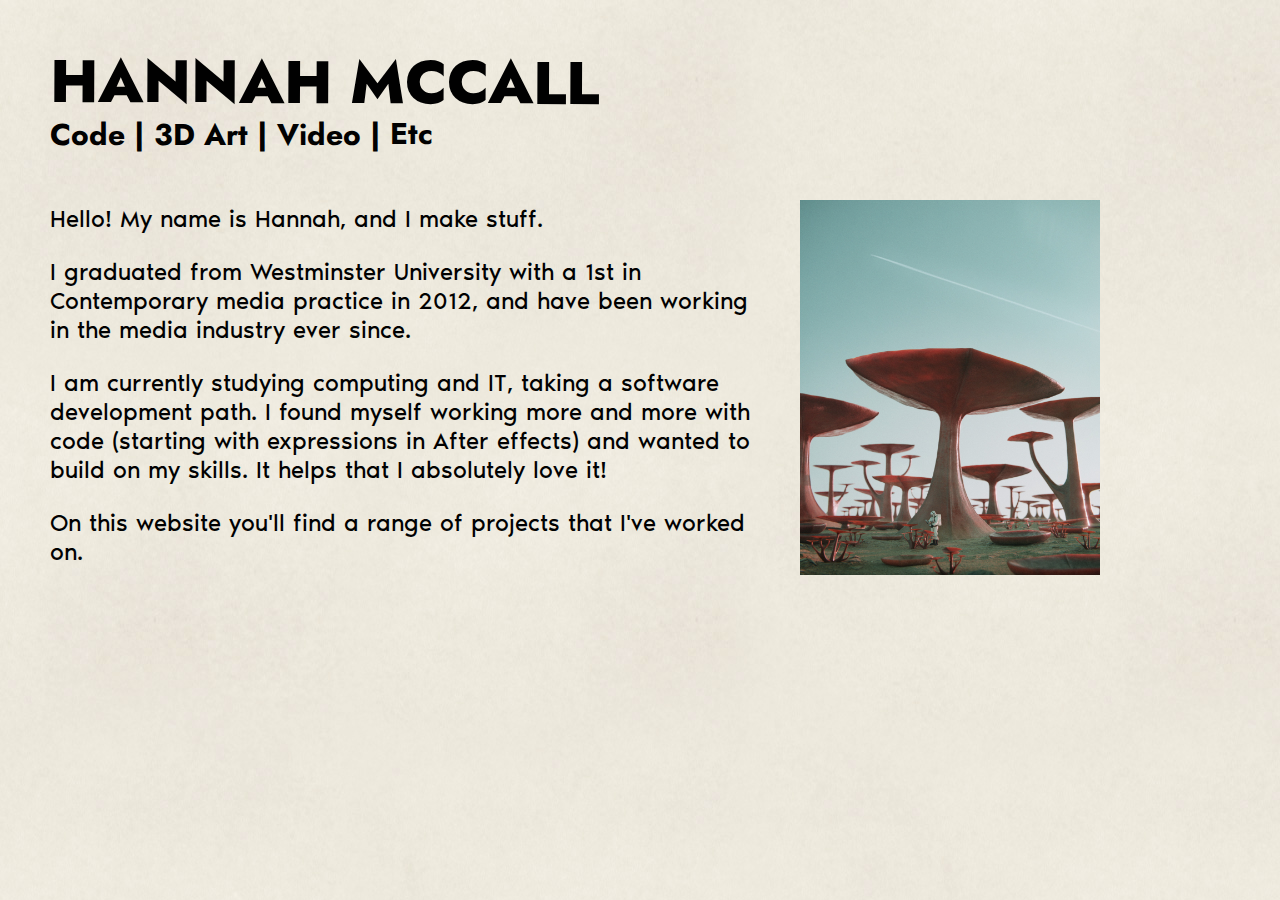
<file: index.html>
<!DOCTYPE html>
<html lan ="en">

<head>
  <link rel="stylesheet" href="styles.css">
</head>

<body>

  <div class="center_div">
    <h1>Hannah McCall</h1>
    <h2><a href="sub-pages/programmer.html"> Code</a> | 
      <a href="sub-pages/3d-art.html">3D Art</a> | 
      <a href="sub-pages/video.html">Video</a> | 
      <a href="sub-pages/other.html">Etc</a></h2>

    <div id="homePage">
      <div>
        <p>Hello! My name is Hannah, and I make stuff.</p>
        <p>I graduated from Westminster University with a 1st in Contemporary
          media practice in 2012, and have been working in the media industry
          ever since.</p>
        <p>I am currently studying computing and IT, taking a software development path. 
          I found myself working more and more with code (starting with expressions in After
          effects) and wanted to build on my skills. It helps that I absolutely love it!
        </p>
        <p>On this website you'll find a range of projects that I've worked on. 
        </p>
      </div>
      <img src="images/3D artwork/Alien Plants.jpg">
    </div>
    

    
  </div>

<script>

</script>

</body>

</html>
</file>
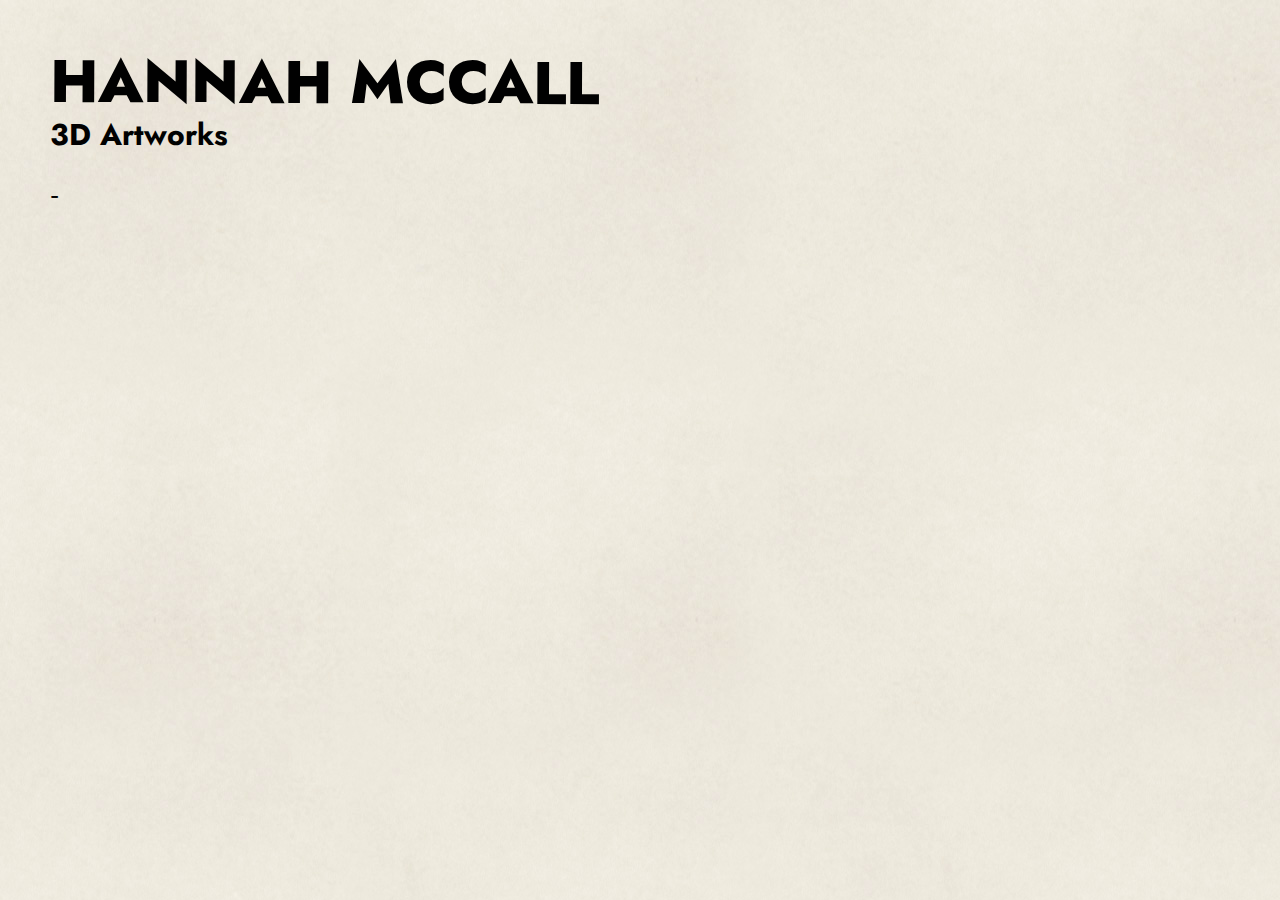
<file: sub-pages/3d-art.html>
<!DOCTYPE html>
<html lan ="en">

<head>
  <link rel="stylesheet" href="../styles.css">
</head>

<body>

  <div class="center_div">
    <h1><a href=../index.html>Hannah McCall</a></h1>
    <h2>3D Artworks</h2>
    <p>-</p>
  </div>

<script>

</script>

</body>

</html>
</file>
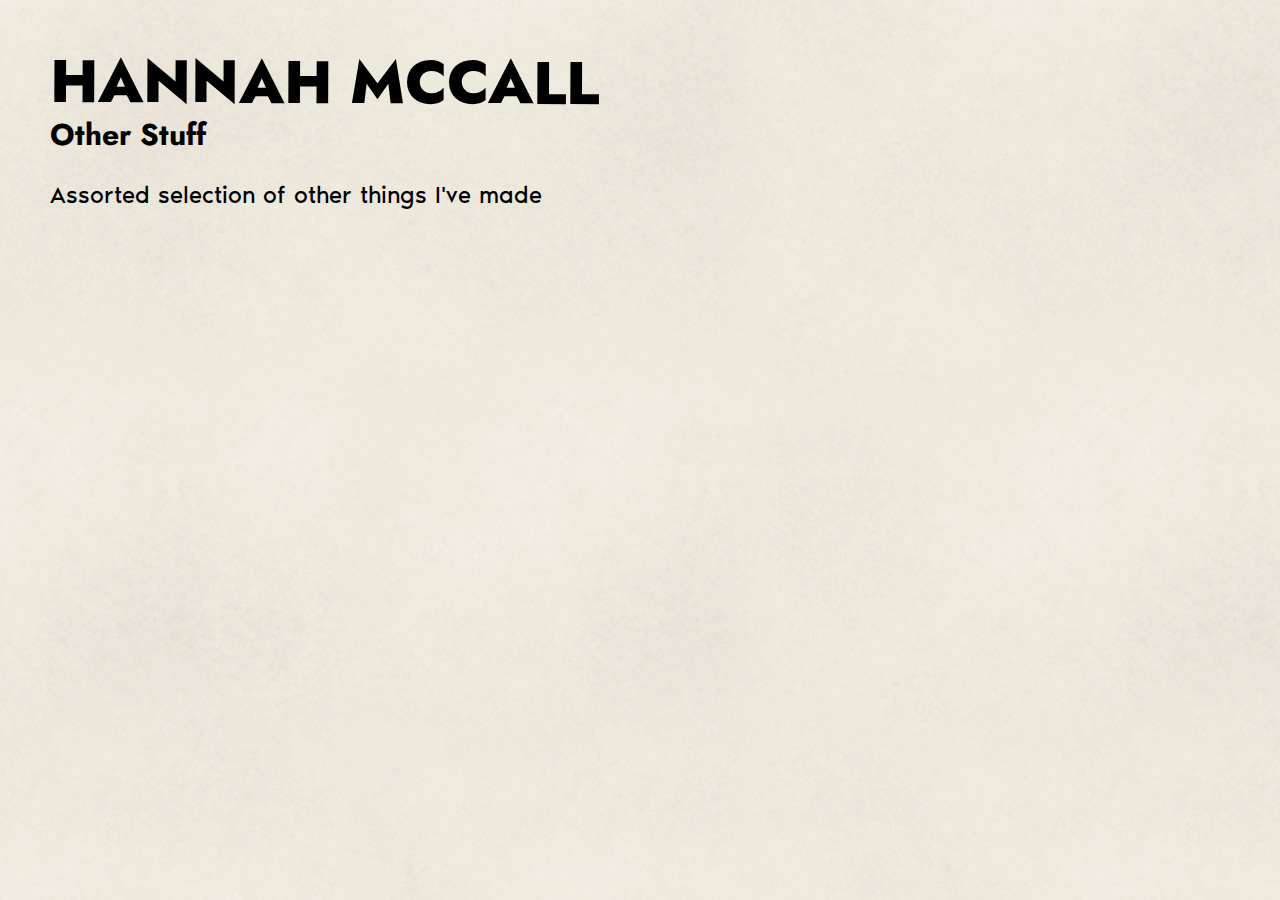
<file: sub-pages/other.html>
<!DOCTYPE html>
<html lan ="en">

<head>
  <link rel="stylesheet" href="../styles.css">
</head>

<body>

  <div class="center_div">
    <h1><a href=../index.html>Hannah McCall</a></h1>
    <h2>Other Stuff</h2>
    <p>Assorted selection of other things I've made</p>
  </div>

<script>

</script>

</body>

</html>
</file>
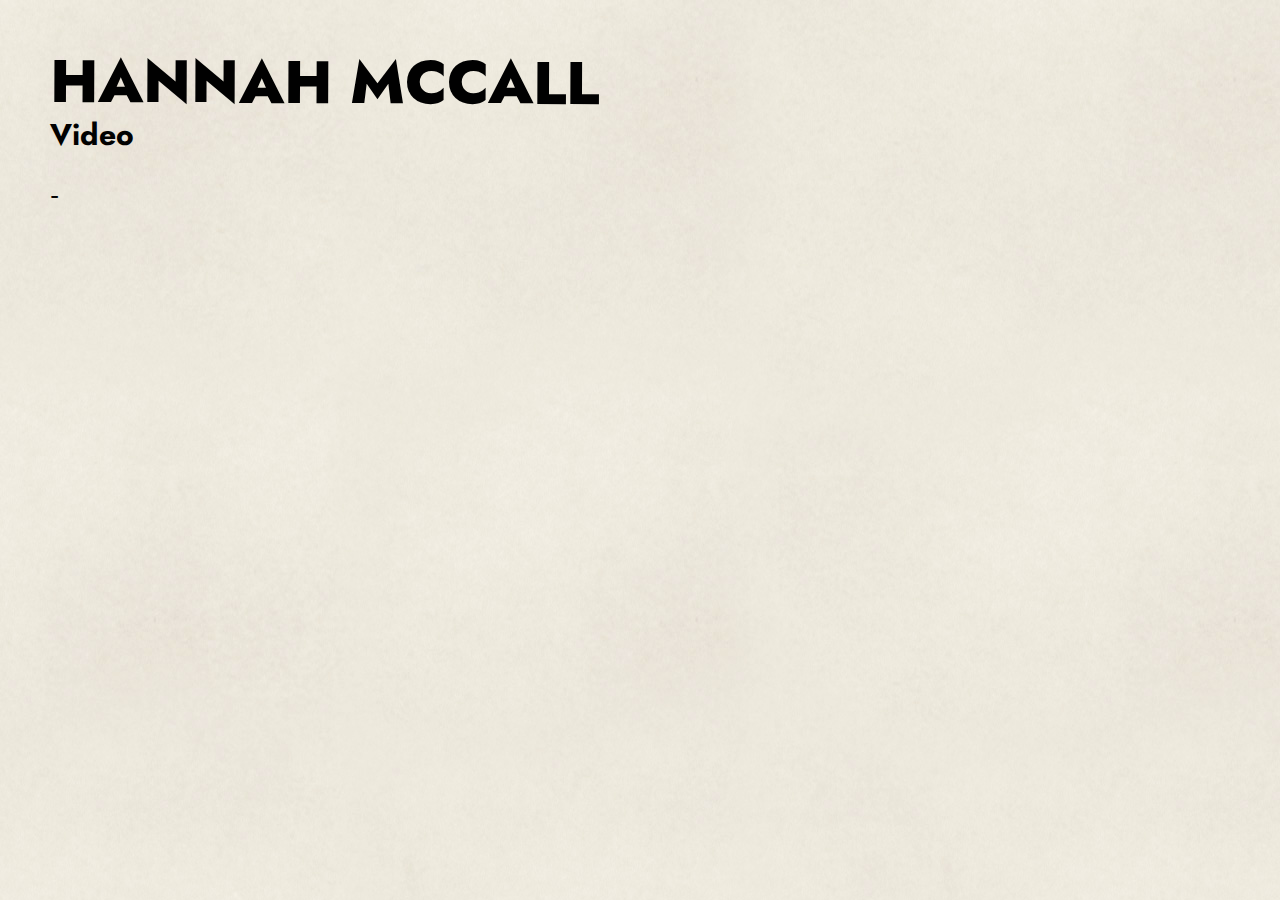
<file: sub-pages/video.html>
<!DOCTYPE html>
<html lan ="en">

<head>
  <link rel="stylesheet" href="../styles.css">
</head>

<body>

  <div class="center_div">
    <h1><a href=../index.html>Hannah McCall</a></h1>
    <h2>Video</h2>
    <p>-</p>
  </div>

<script>

</script>

</body>

</html>
</file>
<file: styles.css>
/* Define font faces at the root level */
@font-face {
    font-family: 'Jost';
    src: url('fonts/Jost-Bold.ttf') format('truetype');
    font-weight: 700; /* Bold */
}

@font-face {
    font-family: 'Jost-X';
    src: url('fonts/Jost-ExtraBold.ttf') format('truetype');
    font-weight: 800; /* Extra Bold */
}

@font-face {
    font-family: 'Noir';
    src: url('fonts/NoirPro-Regular.otf') format('opentype');
    font-weight: 400; /* Regular */
}

/* General styles */
body {
    background-color: #989898;
    background-image: url('images/backerTexture-light.jpg');
    background-repeat: repeat;
    margin-left: 50px;
}

canvas {
    display: block;
}

h1 {
    color: #010101;
    font-family: 'Jost-X',  sans-serif;
    font-weight: 'ExtraBold';
    font-size: 60px;
    text-transform: uppercase;
    margin-bottom: 0px;
    transform: rotate(0.2deg);
    
}

h2 {
    margin-top: -15px;
    color: #010101;
    font-family: 'Jost', sans-serif;
    font-weight: 'Bold';
    font-size: 30px;
    transform: rotate(-0.1deg);
}

h3 {
    margin-bottom: 10px;
    color: #010101;
    font-family: 'Jost', sans-serif;
    font-weight: 'Bold';
    font-size: 24px;
    transform: rotate(-0.1deg);
}

p {
    color: #010101;
    font-family: 'Noir', sans-serif;
    font-size: 24px;
    width: 700px;
}

hr.dotted {
    margin: 50px;
    border-top: 3px dotted #010101;
    max-width: 500px;
}

a:link {
    color: #010101;
    text-decoration: none; 
}

a:visited {
    color: #010101;
    text-decoration: none; 
}

a:hover {
    color: #010101;
    text-decoration: underline dotted; 
}

a:active {
    color: #010101;
    text-decoration: none; 
}

#homePage {
    display: flex;
    align-items: flex-start;
    max-width: 1000px;
}

#homePage img {
    margin-top: 20px;
    max-width: 300px;
}

#homePage > div {
    max-width: 600px;
    margin-right: 150px;
}

#turn-paragraph {
    margin-left: 30px;
    margin-top: 10px;
    color: black;
    font-size: 24px;
    font-family: Roboto;
}
  
#blackScore-paragraph {
    margin-left: 30px;
    margin-top: -20px;;
    margin-bottom: 0px;
    color: black;
    font-size: 20px;
    font-family: Roboto;
}
  
#whiteScore-paragraph {
    margin-left: 30px;
    margin-top: 0px;
    color: black;
    font-size: 20px;
    font-family: Roboto;
}
</file>
